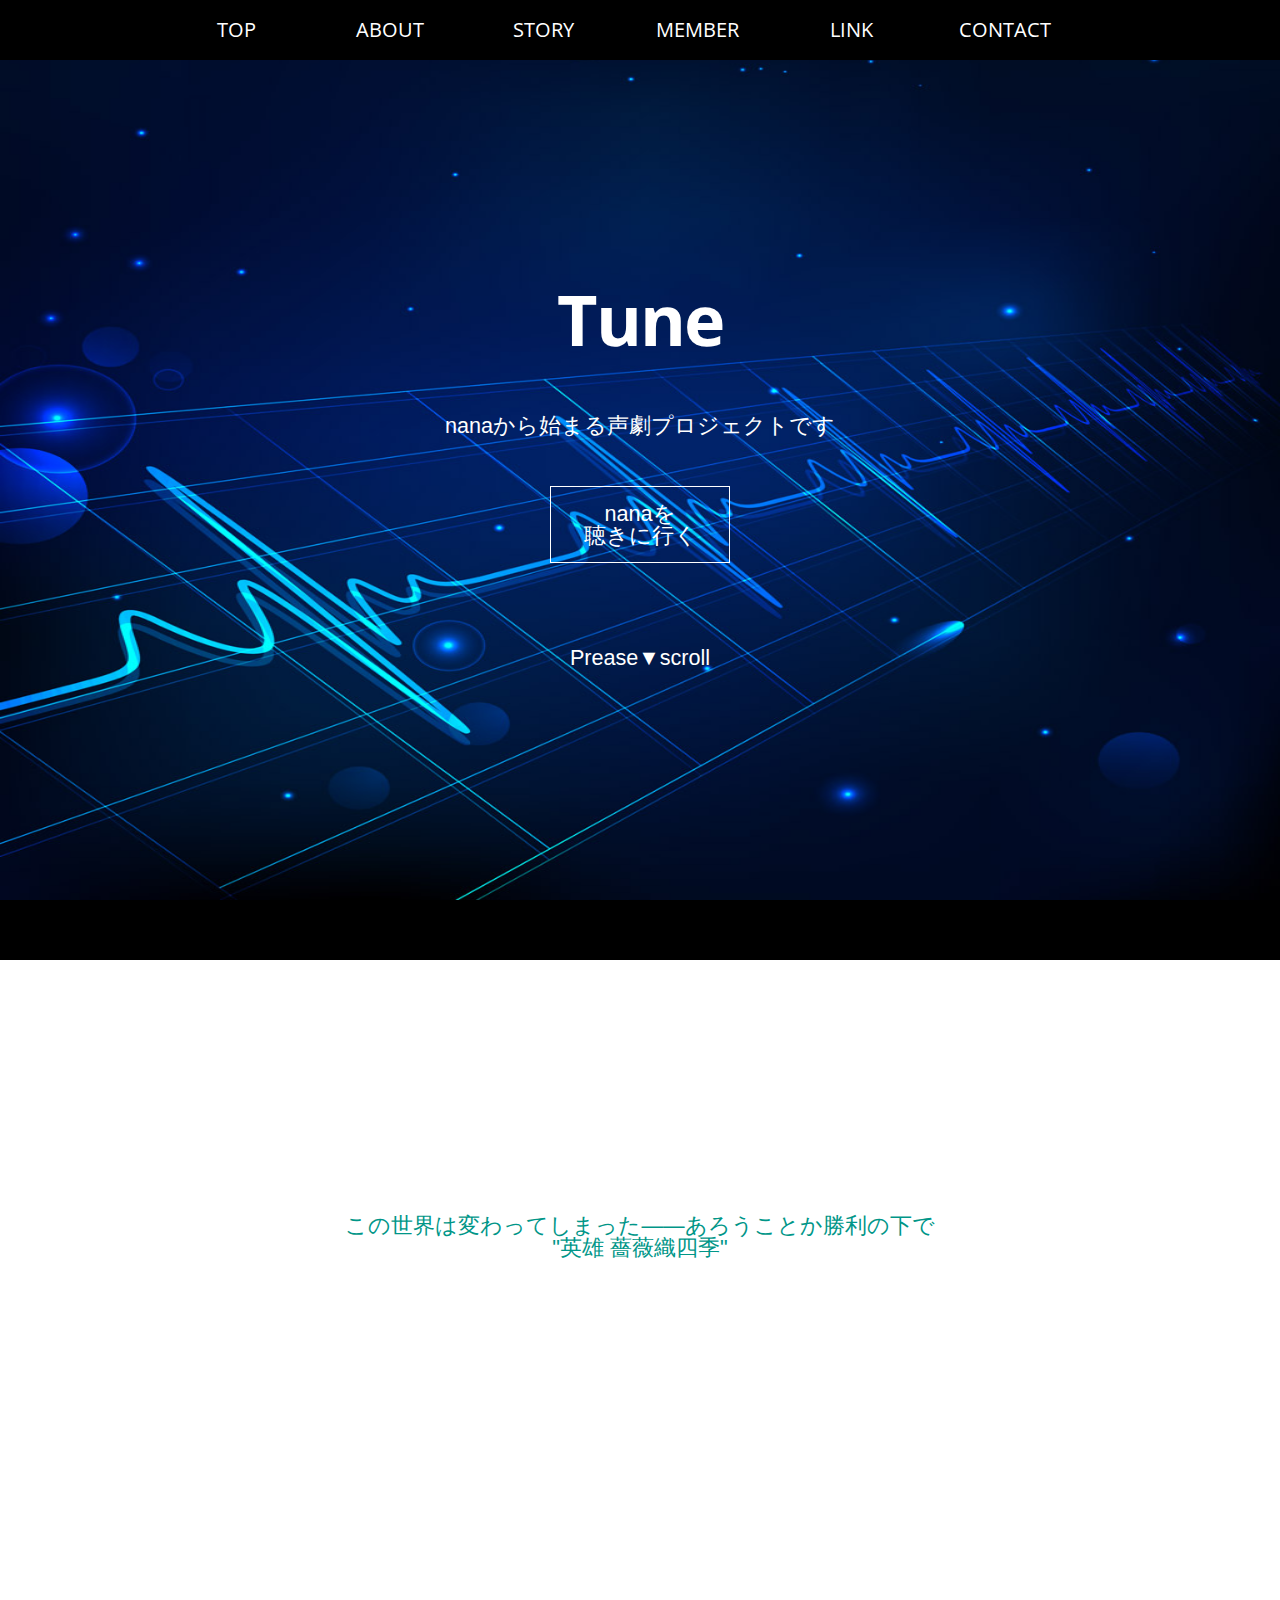
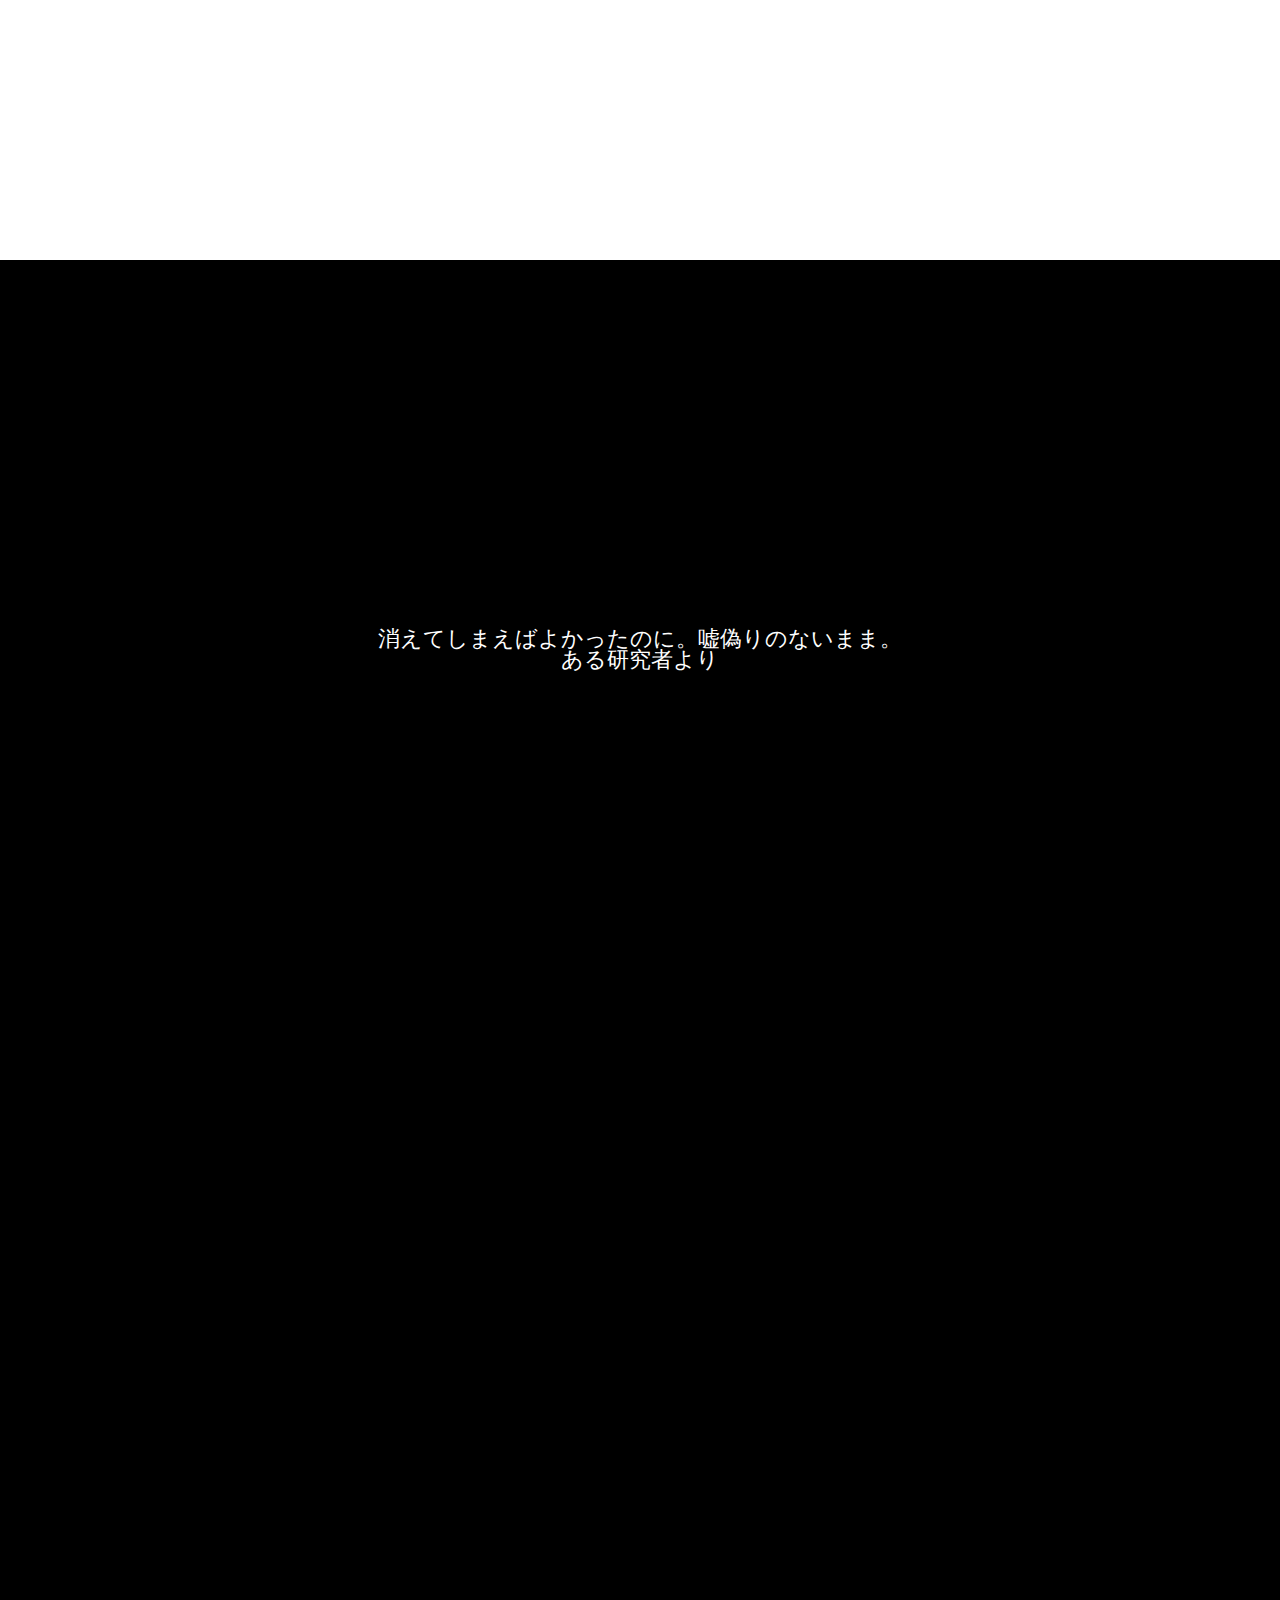
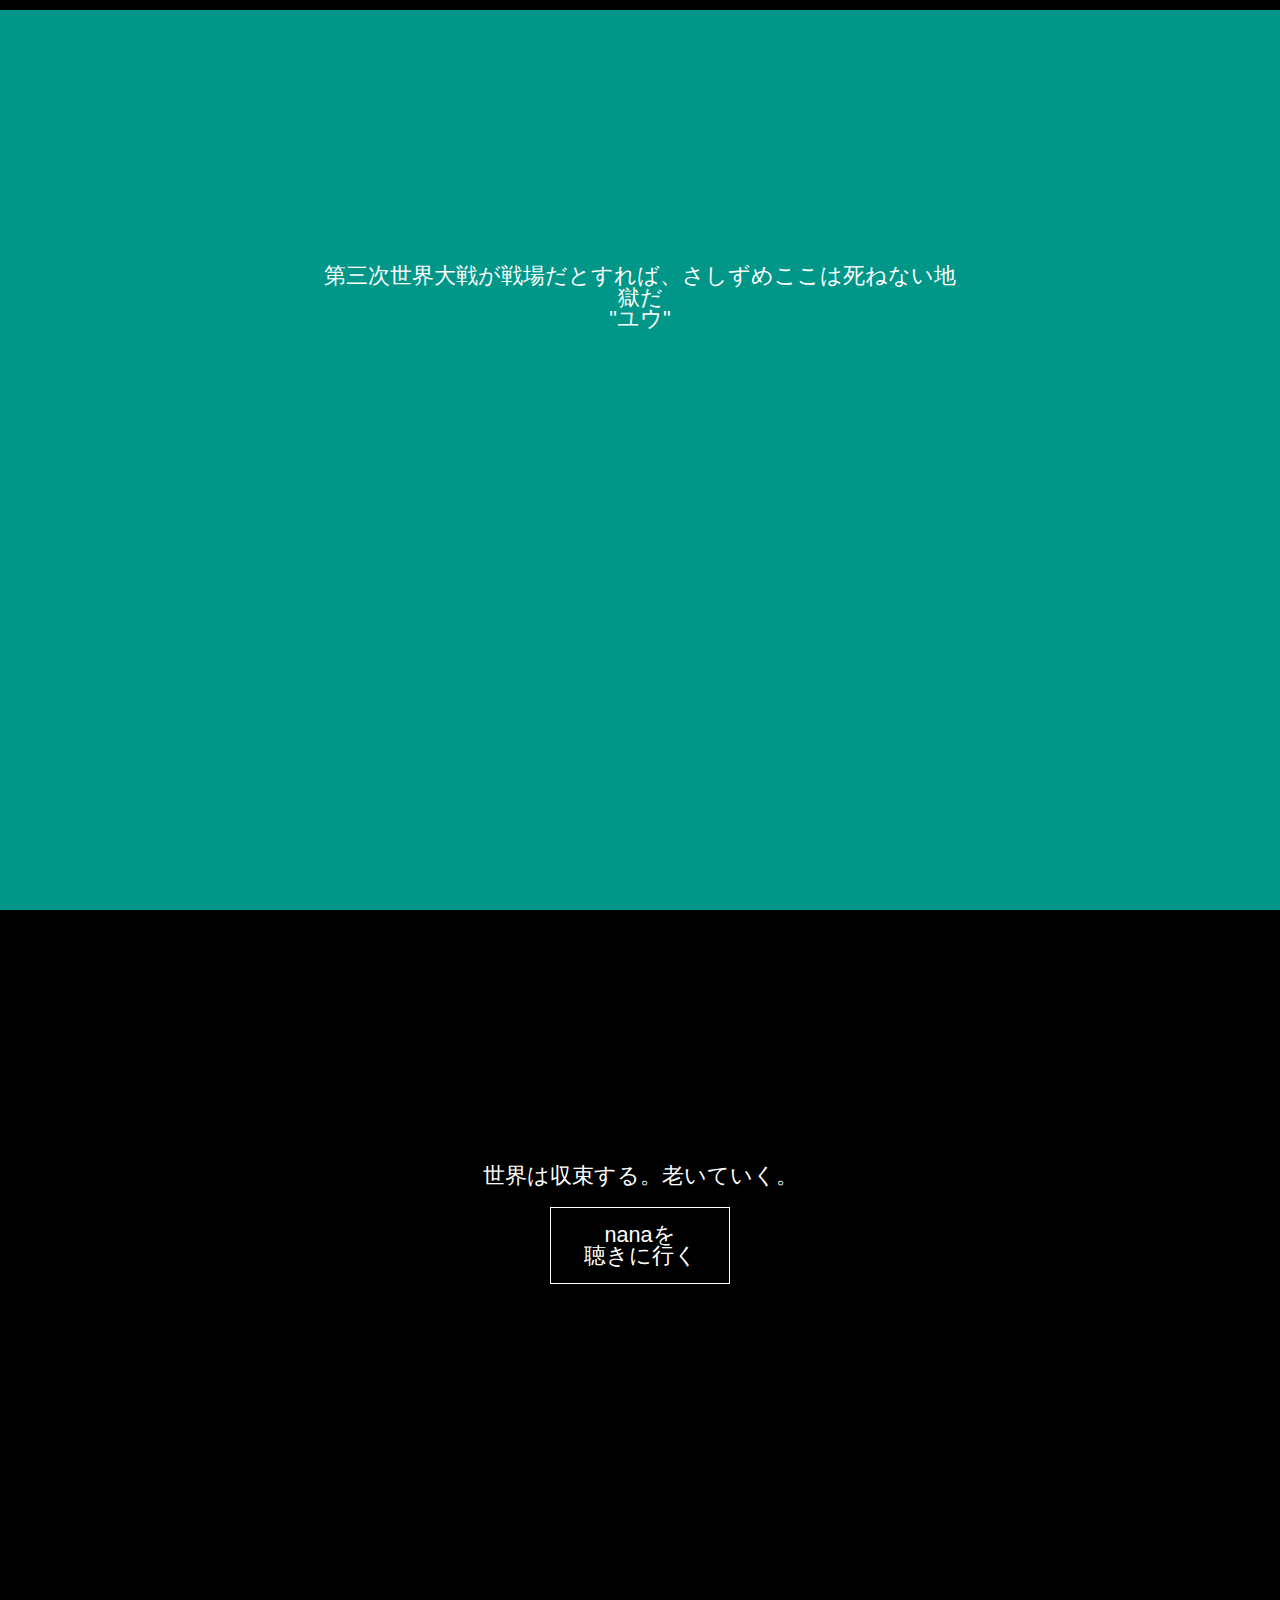
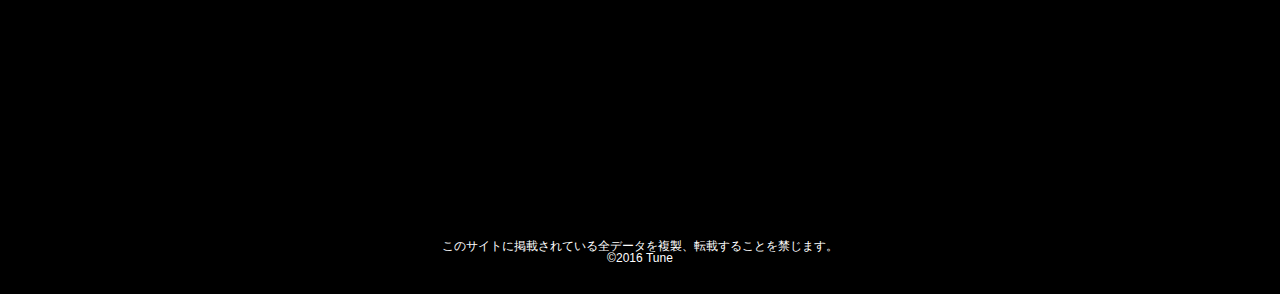
<file: index.html>
﻿<!DOCTYPE html>
<html lang="ja">
  <head>
  <meta http-equiv="Content-Type" content="text/html; charset=UTF-8" />
  <meta name="viewport" content="width=device-width,initial-scale=1">
  <title>Tune</title>
  <script src="https://ajax.googleapis.com/ajax/libs/jquery/1.8.3/jquery.min.js"></script>
  <script src="menu.js"></script>
  <link href='http://fonts.googleapis.com/css?family=Open+Sans:800' rel='stylesheet' type='text/css'>
  <link rel="stylesheet" type="text/css" href="style.css">
  </head>
  <body>
    <header>
      <nav id="menu-wrap">
        <div id="navToggle">
          <div>
            <span></span> <span></span> <span></span>
          </div>
        </div>
        <ul id="menu">
            <li><a href="index.html">TOP</a></li>
            <li><a href="about.html">ABOUT</a></li>
            <li><a href="story.html">STORY</a></li>
            <li><a href="member.html">MEMBER</a></li>
            <li><a href="link.html">LINK</a></li>
            <li><a href="contact.html">CONTACT</a></li>
        </ul>
      </nav>
    </header>
    <div class="cover section1">
      <div class="centerBox">
        <h1>Tune</h1>
        <p>nanaから始まる声劇プロジェクトです</p>
        <p style="padding: 10px;"><a href="http://nana-music.com/users/2628162/" class="btn sample15">nanaを<br>聴きに行く</a></p>
        <p>Prease▼scroll</p>
      </div>
    </div>

    <div class="cover section2">
      <div class="centerBox">
        <p>この世界は変わってしまった――あろうことか勝利の下で<br />"英雄 薔薇織四季"</p>
      </div>
    </div>

    <div class="cover section3">
      <div class="centerBox">
        <p>消えてしまえばよかったのに。嘘偽りのないまま。<br />ある研究者より</p>
      </div>
    </div>
    <div class="cover section4">
      <div class="centerBox">
        <p>第三次世界大戦が戦場だとすれば、さしずめここは死ねない地獄だ<br />"ユウ"</p>
      </div>
    </div>
    <div class="cover section5">
      <div class="centerBox">
        <p>世界は収束する。老いていく。</p>
        <p style="padding: 10px;"><a href="http://nana-music.com/users/2628162/" class="btn sample15">nanaを<br>聴きに行く</a></p>
      </div>
    </div>
    <footer>
        このサイトに掲載されている全データを複製、転載することを禁じます。<br>
        ©2016 Tune
    </footer>
    <script>
    var menuHeight = $("#menu-wrap").height();
    var startPos = 0;
    $(window).scroll(function(){
      var currentPos = $(this).scrollTop();
      if (currentPos > startPos) {
        if($(window).scrollTop() >= 200) {
          $("#menu-wrap").css("top", "-" + menuHeight + "px");
        }
      } else {
        $("#menu-wrap").css("top", 0 + "px");
      }
      startPos = currentPos;
    });
    </script>

    <script>
      (function(i,s,o,g,r,a,m){i['GoogleAnalyticsObject']=r;i[r]=i[r]||function(){
      (i[r].q=i[r].q||[]).push(arguments)},i[r].l=1*new Date();a=s.createElement(o),
      m=s.getElementsByTagName(o)[0];a.async=1;a.src=g;m.parentNode.insertBefore(a,m)
      })(window,document,'script','//www.google-analytics.com/analytics.js','ga');

      ga('create', 'UA-775394-6', 'auto');
      ga('send', 'pageview');

    </script>

    <script src="http://ajax.googleapis.com/ajax/libs/jquery/1.9.1/jquery.min.js"></script>
    <script>
    $(function() {
        $('#navToggle').click(function(){//headerに .openNav を付加・削除
            $('header').toggleClass('openNav');
        });
    });
    </script>
    </head>
  </body>
</html>
</file>
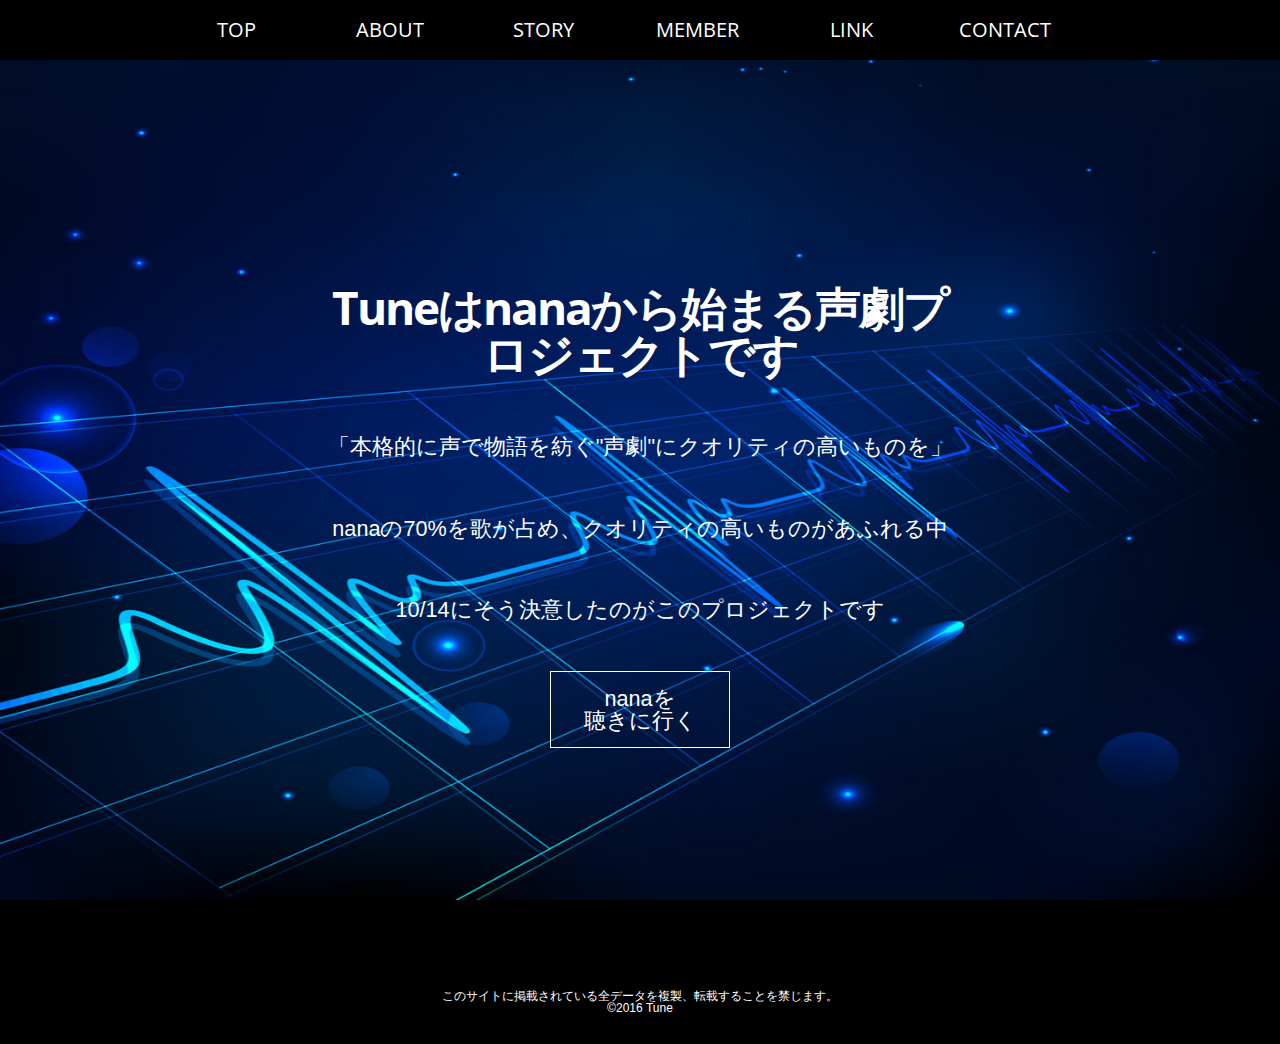
<file: about - コピー.html>
﻿<!DOCTYPE html>
<html lang="ja">
  <head>
  <meta http-equiv="Content-Type" content="text/html; charset=UTF-8" />
  <meta name="viewport" content="width=device-width">
  <title>Tune</title>
  <script src="https://ajax.googleapis.com/ajax/libs/jquery/1.8.3/jquery.min.js"></script>
  <script src="menu.js"></script>
  <link href='http://fonts.googleapis.com/css?family=Open+Sans:800' rel='stylesheet' type='text/css'>
  <link rel="stylesheet" type="text/css" href="style.css">
  </head>
  <body>
    <header>
      <nav id="menu-wrap">
        <div id="navToggle">
          <div>
            <span></span> <span></span> <span></span>
          </div>
        </div>
        <ul id="menu">
            <li><a href="index.html">TOP</a></li>
            <li><a href="about.html">ABOUT</a></li>
            <li><a href="story.html">STORY</a></li>
            <li><a href="member.html">MEMBER</a></li>
            <li><a href="link.html">LINK</a></li>
            <li><a href="contact.html">CONTACT</a></li>
        </ul>
      </nav>
    </header>
    <div class="cover section1">
      <div class="centerBox">
        <h2>Tuneはnanaから始まる声劇プロジェクトです</h2>
        <p>「本格的に声で物語を紡ぐ"声劇"にクオリティの高いものを」</p>
        <p>nanaの70%を歌が占め、クオリティの高いものがあふれる中</p>
        <p>10/14にそう決意したのがこのプロジェクトです</p>
        <p style="padding: 10px;"><a href="http://nana-music.com/users/2628162/" class="btn sample15">nanaを<br>聴きに行く</a></p>
      </div>
    </div>
    <footer>
        このサイトに掲載されている全データを複製、転載することを禁じます。<br>
        ©2016 Tune
    </footer>
    <script>
    var menuHeight = $("#menu-wrap").height();
    var startPos = 0;
    $(window).scroll(function(){
      var currentPos = $(this).scrollTop();
      if (currentPos > startPos) {
        if($(window).scrollTop() >= 200) {
          $("#menu-wrap").css("top", "-" + menuHeight + "px");
        }
      } else {
        $("#menu-wrap").css("top", 0 + "px");
      }
      startPos = currentPos;
    });
    </script>

    <script>
      (function(i,s,o,g,r,a,m){i['GoogleAnalyticsObject']=r;i[r]=i[r]||function(){
      (i[r].q=i[r].q||[]).push(arguments)},i[r].l=1*new Date();a=s.createElement(o),
      m=s.getElementsByTagName(o)[0];a.async=1;a.src=g;m.parentNode.insertBefore(a,m)
      })(window,document,'script','//www.google-analytics.com/analytics.js','ga');

      ga('create', 'UA-775394-6', 'auto');
      ga('send', 'pageview');

    </script>

    <script src="http://ajax.googleapis.com/ajax/libs/jquery/1.9.1/jquery.min.js"></script>
    <script>
    $(function() {
        $('#navToggle').click(function(){//headerに .openNav を付加・削除
            $('header').toggleClass('openNav');
        });
    });
    </script>
    </head>
  </body>
</html>
</file>
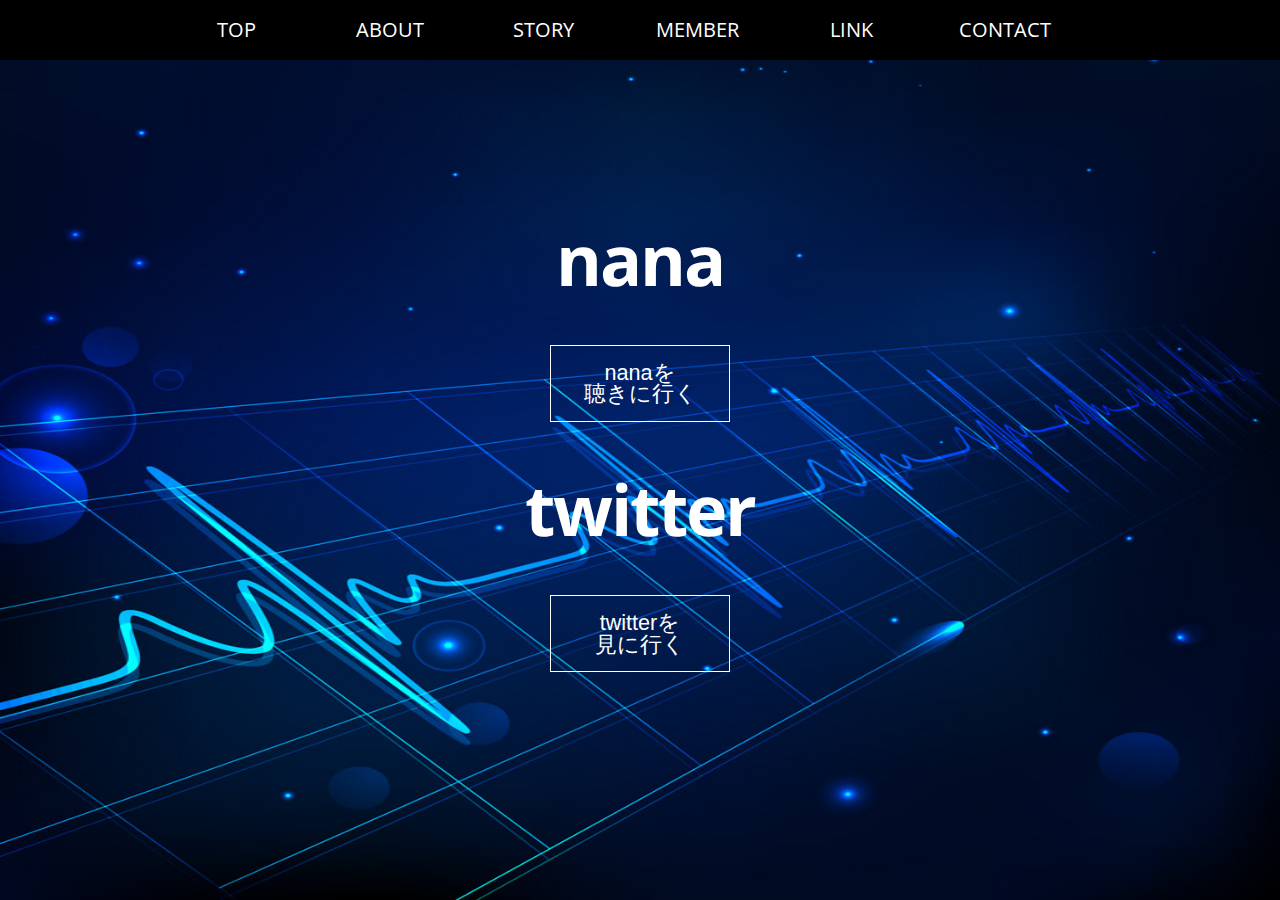
<file: link.html>
﻿<!DOCTYPE html>
<html lang="ja">
<head>
<meta http-equiv="Content-Type" content="text/html; charset=UTF-8" />
<meta name="viewport" content="width=device-width">

<title>Tune</title>
<script src="https://ajax.googleapis.com/ajax/libs/jquery/1.8.3/jquery.min.js"></script>
<link href='http://fonts.googleapis.com/css?family=Open+Sans:800' rel='stylesheet' type='text/css'>
<link rel="stylesheet" type="text/css" href="style.css">
</head>
<body>
 
<nav id="menu-wrap">
  <ul id="menu">
    <li><a href="index.html">TOP</a></li>
    <li><a href="about.html">ABOUT</a></li>
    <li><a href="story.html">STORY</a></li>
    <li><a href="member.html">MEMBER</a></li>
    <li><a href="link.html">LINK</a></li>
    <li><a href="contact.html">CONTACT</a></li>
  </ul>
</nav>

<div class="cover section1">
  <div class="centerBox">
    <h1>nana</h1>
    <p style="padding: 10px;"><a href="http://nana-music.com/users/2628162/" class="btn sample15">nanaを<br>聴きに行く</a></p>
    <h1>twitter</h1>
    <p style="padding: 10px;"><a href="https://twitter.com/project_tune" class="btn sample15">twitterを<br>見に行く</a></p>
  </div>
</div>

<script>
var menuHeight = $("#menu-wrap").height();
var startPos = 0;
$(window).scroll(function(){
  var currentPos = $(this).scrollTop();
  if (currentPos > startPos) {
    if($(window).scrollTop() >= 200) {
      $("#menu-wrap").css("top", "-" + menuHeight + "px");
    }
  } else {
    $("#menu-wrap").css("top", 0 + "px");
  }
  startPos = currentPos;
});
</script>

<script>
  (function(i,s,o,g,r,a,m){i['GoogleAnalyticsObject']=r;i[r]=i[r]||function(){
  (i[r].q=i[r].q||[]).push(arguments)},i[r].l=1*new Date();a=s.createElement(o),
  m=s.getElementsByTagName(o)[0];a.async=1;a.src=g;m.parentNode.insertBefore(a,m)
  })(window,document,'script','//www.google-analytics.com/analytics.js','ga');

  ga('create', 'UA-775394-6', 'auto');
  ga('send', 'pageview');

</script>

</body>
</html>
</file>
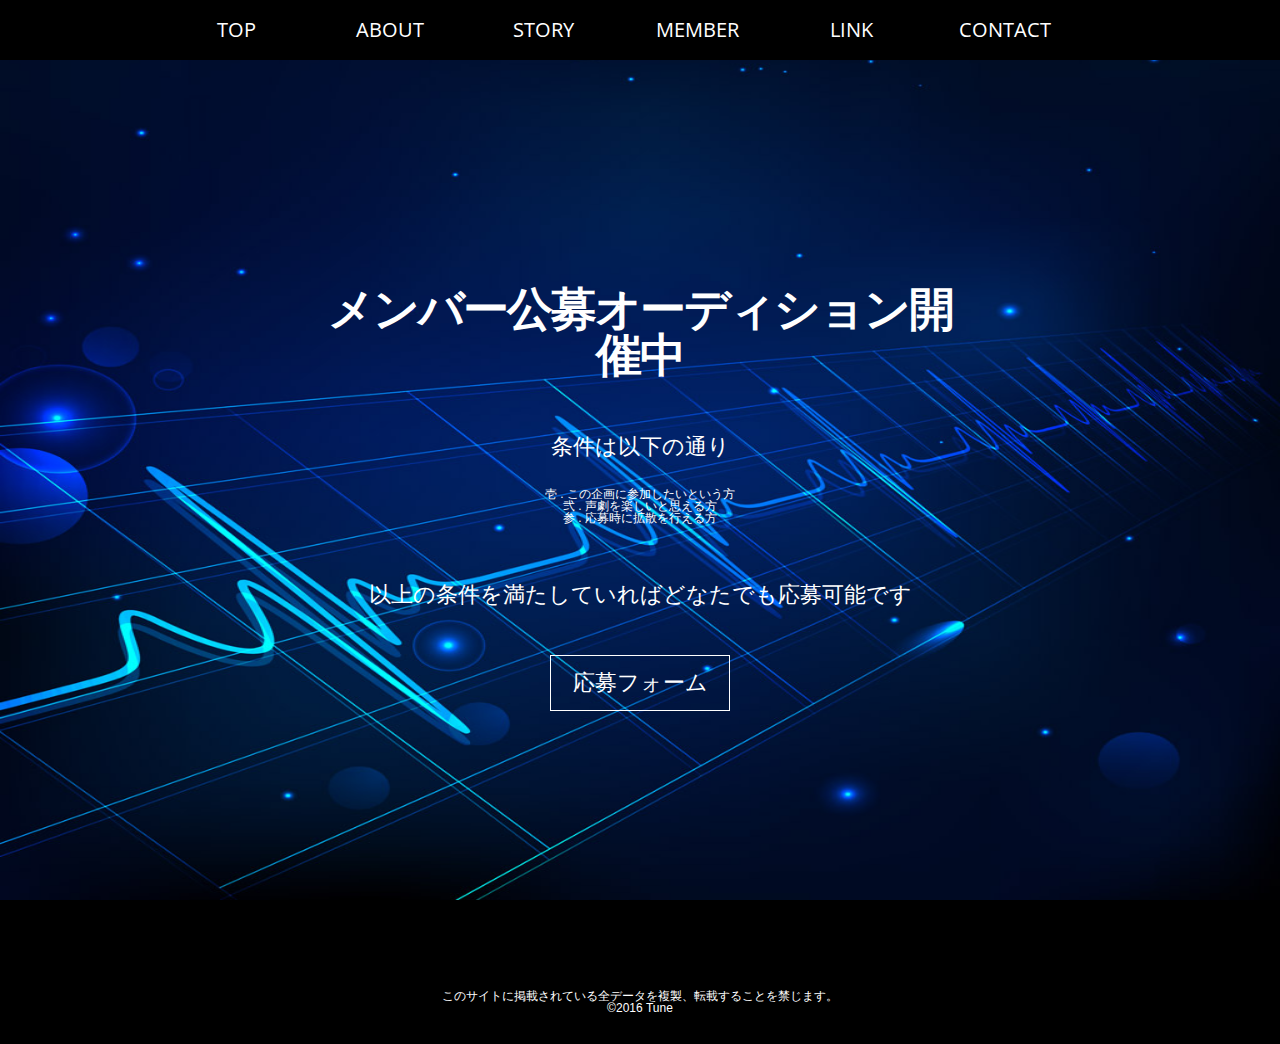
<file: member.html>
﻿<!DOCTYPE html>
<html lang="ja">
  <head>
  <meta http-equiv="Content-Type" content="text/html; charset=UTF-8" />
  <meta name="viewport" content="width=device-width">
  <title>Tune</title>
  <script src="https://ajax.googleapis.com/ajax/libs/jquery/1.8.3/jquery.min.js"></script>
  <script src="menu.js"></script>
  <link href='http://fonts.googleapis.com/css?family=Open+Sans:800' rel='stylesheet' type='text/css'>
  <link rel="stylesheet" type="text/css" href="style.css">
  </head>
  <body>
    <header>
      <nav id="menu-wrap">
        <div id="navToggle">
          <div>
            <span></span> <span></span> <span></span>
          </div>
        </div>
        <ul id="menu">
            <li><a href="index.html">TOP</a></li>
            <li><a href="about.html">ABOUT</a></li>
            <li><a href="story.html">STORY</a></li>
            <li><a href="member.html">MEMBER</a></li>
            <li><a href="link.html">LINK</a></li>
            <li><a href="contact.html">CONTACT</a></li>
        </ul>
      </nav>
    </header>
    <div class="cover section1">
      <div class="centerBox">
        <h2>メンバー公募オーディション開催中</h2>
        <p>条件は以下の通り</p>
        <li>壱 . この企画に参加したいという方</li>
        <li>弐 . 声劇を楽しいと思える方</li>
        <li>参 . 応募時に拡散を行える方</li>
        <p>以上の条件を満たしていればどなたでも応募可能です</p>
        <p style="padding: 10px;"><a href="http://nana-music.com/users/2628162/" class="btn sample15">応募フォーム</a></p>
      </div>
    </div>
    <footer>
        このサイトに掲載されている全データを複製、転載することを禁じます。<br>
        ©2016 Tune
    </footer>
    <script>
    var menuHeight = $("#menu-wrap").height();
    var startPos = 0;
    $(window).scroll(function(){
      var currentPos = $(this).scrollTop();
      if (currentPos > startPos) {
        if($(window).scrollTop() >= 200) {
          $("#menu-wrap").css("top", "-" + menuHeight + "px");
        }
      } else {
        $("#menu-wrap").css("top", 0 + "px");
      }
      startPos = currentPos;
    });
    </script>

    <script>
      (function(i,s,o,g,r,a,m){i['GoogleAnalyticsObject']=r;i[r]=i[r]||function(){
      (i[r].q=i[r].q||[]).push(arguments)},i[r].l=1*new Date();a=s.createElement(o),
      m=s.getElementsByTagName(o)[0];a.async=1;a.src=g;m.parentNode.insertBefore(a,m)
      })(window,document,'script','//www.google-analytics.com/analytics.js','ga');

      ga('create', 'UA-775394-6', 'auto');
      ga('send', 'pageview');

    </script>

    <script src="http://ajax.googleapis.com/ajax/libs/jquery/1.9.1/jquery.min.js"></script>
    <script>
    $(function() {
        $('#navToggle').click(function(){//headerに .openNav を付加・削除
            $('header').toggleClass('openNav');
        });
    });
    </script>
    </head>
  </body>
</html>
</file>
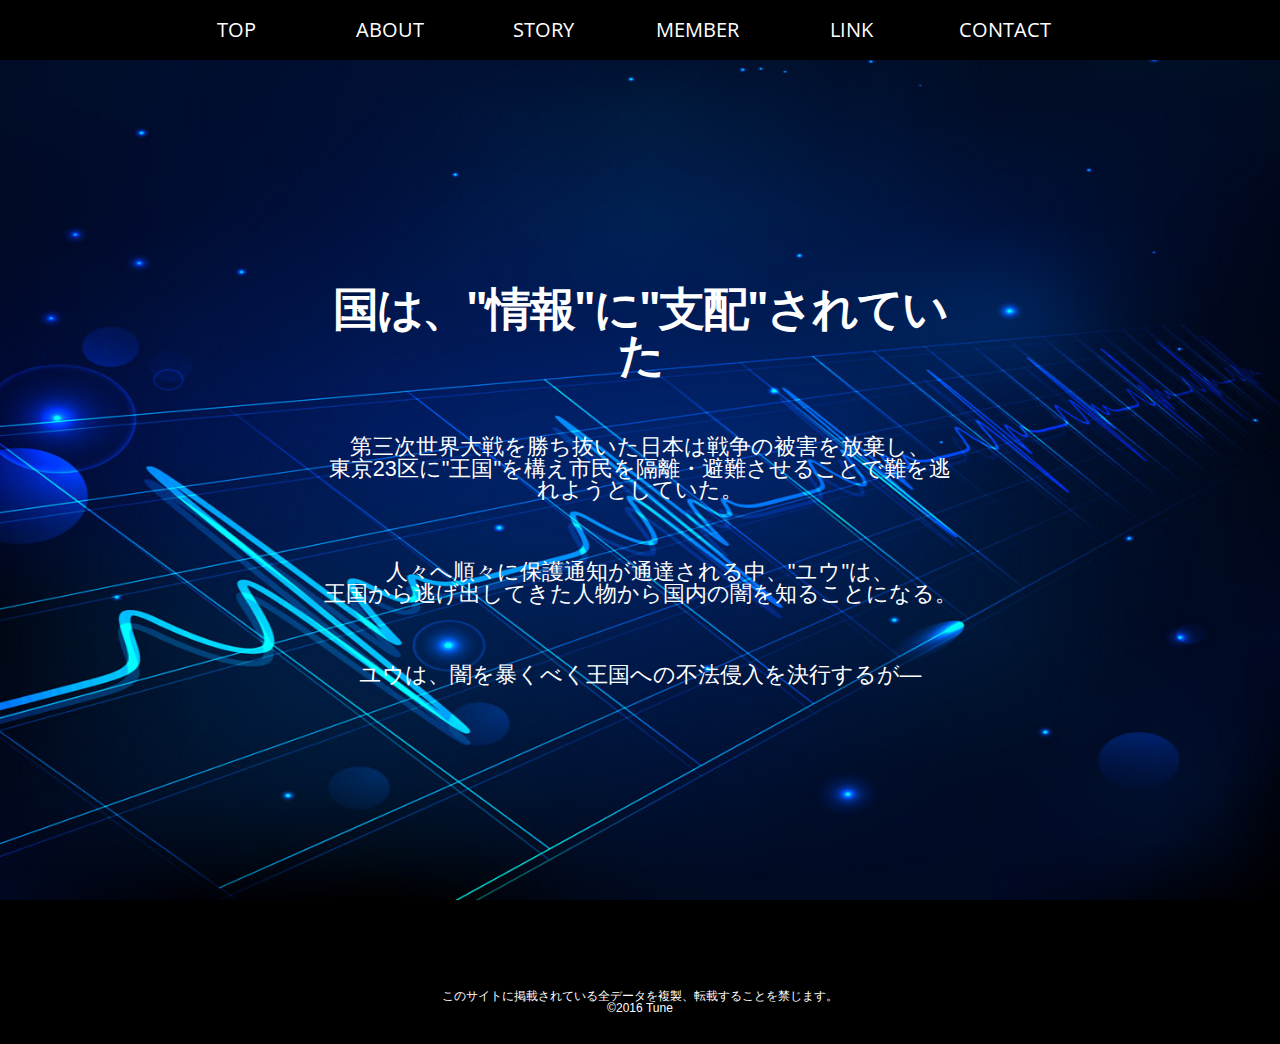
<file: story.html>
﻿<!DOCTYPE html>
<html lang="ja">
  <head>
  <meta http-equiv="Content-Type" content="text/html; charset=UTF-8" />
  <meta name="viewport" content="width=device-width">
  <title>Tune</title>
  <script src="https://ajax.googleapis.com/ajax/libs/jquery/1.8.3/jquery.min.js"></script>
  <script src="menu.js"></script>
  <link href='http://fonts.googleapis.com/css?family=Open+Sans:800' rel='stylesheet' type='text/css'>
  <link rel="stylesheet" type="text/css" href="style.css">
  </head>
  <body>
    <header>
      <nav id="menu-wrap">
        <div id="navToggle">
          <div>
            <span></span> <span></span> <span></span>
          </div>
        </div>
        <ul id="menu">
            <li><a href="index.html">TOP</a></li>
            <li><a href="about.html">ABOUT</a></li>
            <li><a href="story.html">STORY</a></li>
            <li><a href="member.html">MEMBER</a></li>
            <li><a href="link.html">LINK</a></li>
            <li><a href="contact.html">CONTACT</a></li>
        </ul>
      </nav>
    </header>
    <div class="cover section1">
      <div class="centerBox">
        <h2>国は、"情報"に"支配"されていた</h2>
        <p>第三次世界大戦を勝ち抜いた日本は戦争の被害を放棄し、<br>東京23区に"王国"を構え市民を隔離・避難させることで難を逃れようとしていた。</p>
        <p>人々へ順々に保護通知が通達される中、"ユウ"は、<br>王国から逃げ出してきた人物から国内の闇を知ることになる。</p>
        <p>ユウは、闇を暴くべく王国への不法侵入を決行するが―</p>
      </div>
    </div>
    <footer>
        このサイトに掲載されている全データを複製、転載することを禁じます。<br>
        ©2016 Tune
    </footer>
    <script>
    var menuHeight = $("#menu-wrap").height();
    var startPos = 0;
    $(window).scroll(function(){
      var currentPos = $(this).scrollTop();
      if (currentPos > startPos) {
        if($(window).scrollTop() >= 200) {
          $("#menu-wrap").css("top", "-" + menuHeight + "px");
        }
      } else {
        $("#menu-wrap").css("top", 0 + "px");
      }
      startPos = currentPos;
    });
    </script>

    <script>
      (function(i,s,o,g,r,a,m){i['GoogleAnalyticsObject']=r;i[r]=i[r]||function(){
      (i[r].q=i[r].q||[]).push(arguments)},i[r].l=1*new Date();a=s.createElement(o),
      m=s.getElementsByTagName(o)[0];a.async=1;a.src=g;m.parentNode.insertBefore(a,m)
      })(window,document,'script','//www.google-analytics.com/analytics.js','ga');

      ga('create', 'UA-775394-6', 'auto');
      ga('send', 'pageview');

    </script>

    <script src="http://ajax.googleapis.com/ajax/libs/jquery/1.9.1/jquery.min.js"></script>
    <script>
    $(function() {
        $('#navToggle').click(function(){//headerに .openNav を付加・削除
            $('header').toggleClass('openNav');
        });
    });
    </script>
    </head>
  </body>
</html>
</file>
<file: style.css>
﻿  html, body { height: 100%;
  background-color: black;
  }
  body { position:relative; margin: 0; padding: 0; font: 12px/100% 'Acme', sans-serif;
    font-family:"ヒラギノ角ゴ Pro W3", "Hiragino Kaku Gothic Pro",Osaka, "ƒƒCƒŠƒI", Meiryo, "‚l‚r ‚oƒSƒVƒbƒN", "MS PGothic", sans-serif;
  }
  *, *:before, *:after {
    -moz-box-sizing: border-box; -webkit-box-sizing: border-box; box-sizing: border-box;
   }

  h1 {line-height: 1; margin: 0 0 120px; font-size: 580%; font-family: 'Open Sans', sans-serif; letter-spacing: -2px;}
  h2 {line-height: 1; margin: 0 0 120px; font-size: 380%; font-family: 'Open Sans', sans-serif; letter-spacing: -2px;}

  .section1 p{
    line-height: 1; margin:30px auto; width:auto;
  }
  p{line-height: 1; font-size: 180%; width:auto; padding-top: 30px;}

  a, a:visited { color: #fff; text-decoration: none; }
  a:hover { text-decoration: underline; }
  .cover { position: relative; width: 100%; margin: 0; padding: 0; color: #fff; }

  .centerBox {display:block; position: absolute; top: 0; bottom: 0; left: 0; right: 0; margin: auto; width: 50%; min-width: 180px; height:50%; text-align: center; }
  .centerBox *{ display: block; margin: auto; position: relative;}
  .section1 {   height: 100vh; width: 100vw;  background: url(image/tune-top.jpg) no-repeat fixed; background-size: 100% 100%; background-position: 50% 50%;}
  .section2 {  height: 100vh; width: 100vw;  background: #fff; color: #009688; }
  .section3 {  height: 150vh; width: 100vw;  background: url(image/tune1.jpg) no-repeat fixed bottom center; background-size: cover; background-position: 50% 50%;}
  .section4 {  height: 100vh; width: 100vw;  background: #009688; }
  .section5 {  height: 100vh; width: 100vw;  background: url(image/tune2.jpg) no-repeat fixed; background-size: cover; background-position: 50% 50%;}

  #menu-wrap { position: fixed; z-index: 9999; top: 0; left: 0; width: 100%; background: rgba(0,0,0,1); font-family: 'Open Sans', sans-serif; transition: .3s }
  #menu { list-style-type: none; width: 960px; margin: 0px auto 0px; padding: 0; }
  #menu li { width: 16%; float: left; margin: 0; padding: 0; text-align: center; }
  #menu li a { display: block; width : 100%; padding: 20px 0; color: #fff; font-size: 20px; line-height: 1; text-decoration: none; transition: .3s; }
  #menu li a:hover { background: rgba(0,200,0,.3); }

  a.btn{
    display: inline-block;
    width: 180px;
    margin: 10px 0;
    padding: 16px 20px;
    border: 1px solid #fff;
    background: transparent;
    color: #fff;
    text-align: center;
    text-decoration: none;
    line-height: 1;
  }
  a.sample15 {
    position:relative;
    z-index:2;
    overflow:hidden
  }
  a.sample15::after {
    display:block;
    content:"";
    position:absolute;
    z-index:-1;
    top:50%;
    left:50%;
    width:160px;
    height:160px;
    margin:-80px 0 0 -80px;
    border:80px double rgba(255,255,255,0);
    border-radius:50%
  }
  a.sample15:hover::after {
    border-width:0;
    border-color:rgba(255,255,255,1);
    transition:.5s
}

footer{
  padding: 30px;
  text-align: center;
  background-color: black;
  color: white;
}


#navToggle {
    display:none;
    position:absolute;
    right:13px;
    top:13px;
    width:30px;
    height:25px;
    cursor:pointer
  }
#navToggle div {
  position:relative
}
#navToggle span {
    display:block;
    position:absolute; /*#navToggle div に対して*/
    width:100%;
    border-bottom:solid 3px #999;
    -webkit-transition: .35s ease-in-out;
    -moz-transition: .35s ease-in-out;
    transition: .35s ease-in-out
  }
#navToggle span:nth-child(1) {top:0}
#navToggle span:nth-child(2) {top:11px}
#navToggle span:nth-child(3) {top:22px}

/* Toggle(Button) */
.openNav #navToggle span:nth-child(1) {
    top: 11px;
    -webkit-transform:rotate(-45deg);
    -moz-transform:rotate(-45deg);
    transform:rotate(-45deg)
  }
.openNav #navToggle span:nth-child(2),
.openNav #navToggle span:nth-child(3) {
    top: 11px;
    -webkit-transform:rotate(45deg);
    -moz-transform:rotate(45deg);
    transform:rotate(45deg)
  }


/*header menu*/
　/*.openNavが付いた要素の中のnavを 縦方向に351px移動（=表示される）*/

.openNav nav {
    -moz-transform: translateY(351px);
    -webkit-transform: translateY(351px);
    transform: translateY(351px)
  }
  header{
    height:60px;
  }

  @media screen and (max-width: 940px) {

  h2 {
      font-size : 105% ;
      margin : 1em 0 0.8em 0 ;
    }
      p {
      width:auto;
      font-size : 95%;
      margin : 0 0 1.8em 0;
      line-height : 1;
    }
    #navToggle {
      display:block;
      z-index: 10000;
    }
    #menu{
      position: absolute;
      right: 0;
    }
    #menu-wrap{
      position: fixed;
    }
    #menu{
      z-index: inherit;
      display: none;
      width:260px;
      height:360px;
      transform: translateX(200px);
      background-color: rgba(0,0,0,0.3);
    }
    #menu li{
      z-index:inherit;
      clear: left;
      margin:0 auto;
      width: inherit;
    }
    #menu.active{
      display:block;
      animation: slide .3s ease 0s 1 both;
    }
    @keyframes slide{
      0%{
        display: none;
      }
      1%{
        display: block;
      }
      100%{
        transform: translateX(0px);
      }
    }
  }
</file>
